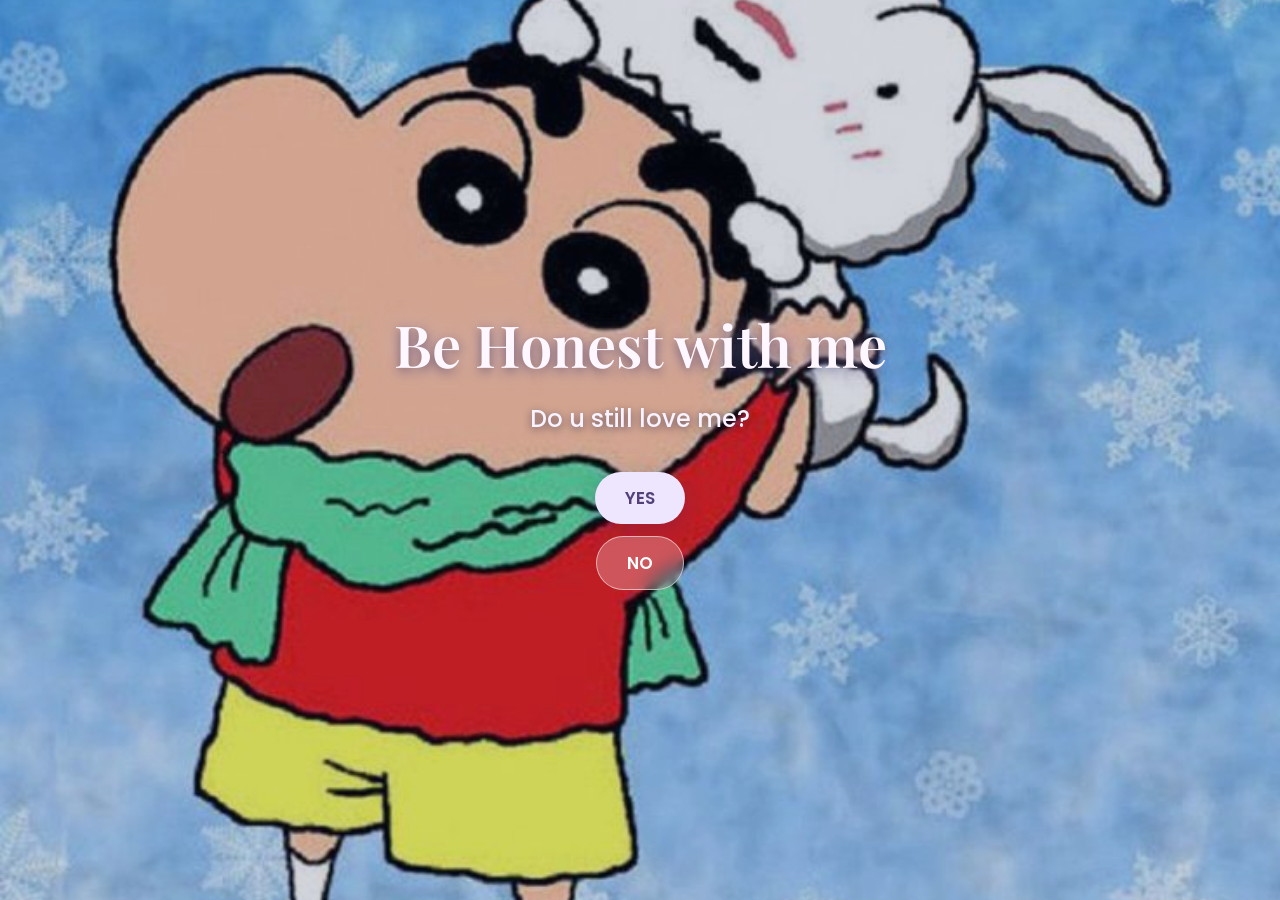
<file: index.html>
<!DOCTYPE html>
<html lang="en">
<head>
    <meta charset="UTF-8">
    <meta name="viewport" content="width=device-width, initial-scale=1.0">
    <title>LOVE YOU</title>
    <link rel="stylesheet" href="style.css">
</head>

<body>
    <h1> Be Honest with me</h1>
    <p> Do u still love me?</p>
    <a href="sibi.html" type="button">YES</a>
    <button id="noBtn">NO</button>
    <script src="script.js"></script>
    
</body>
</html>
</file>
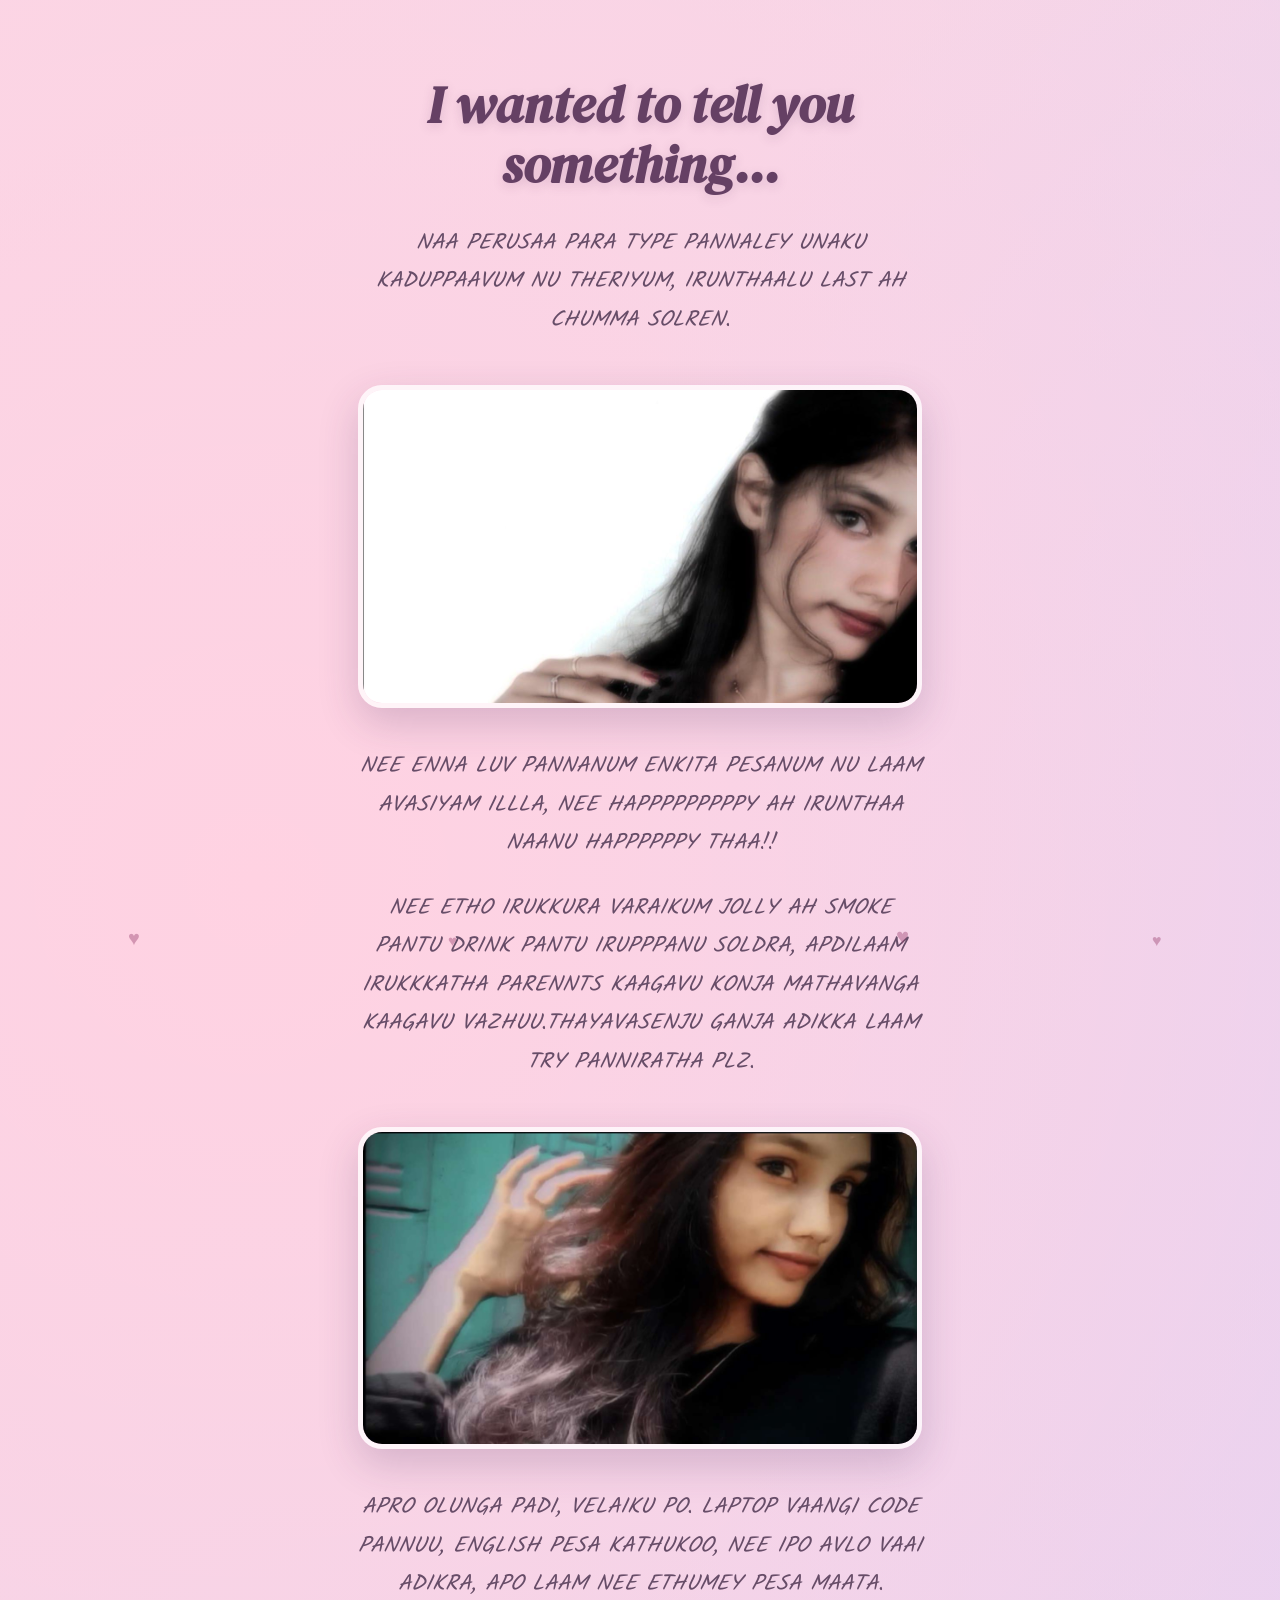
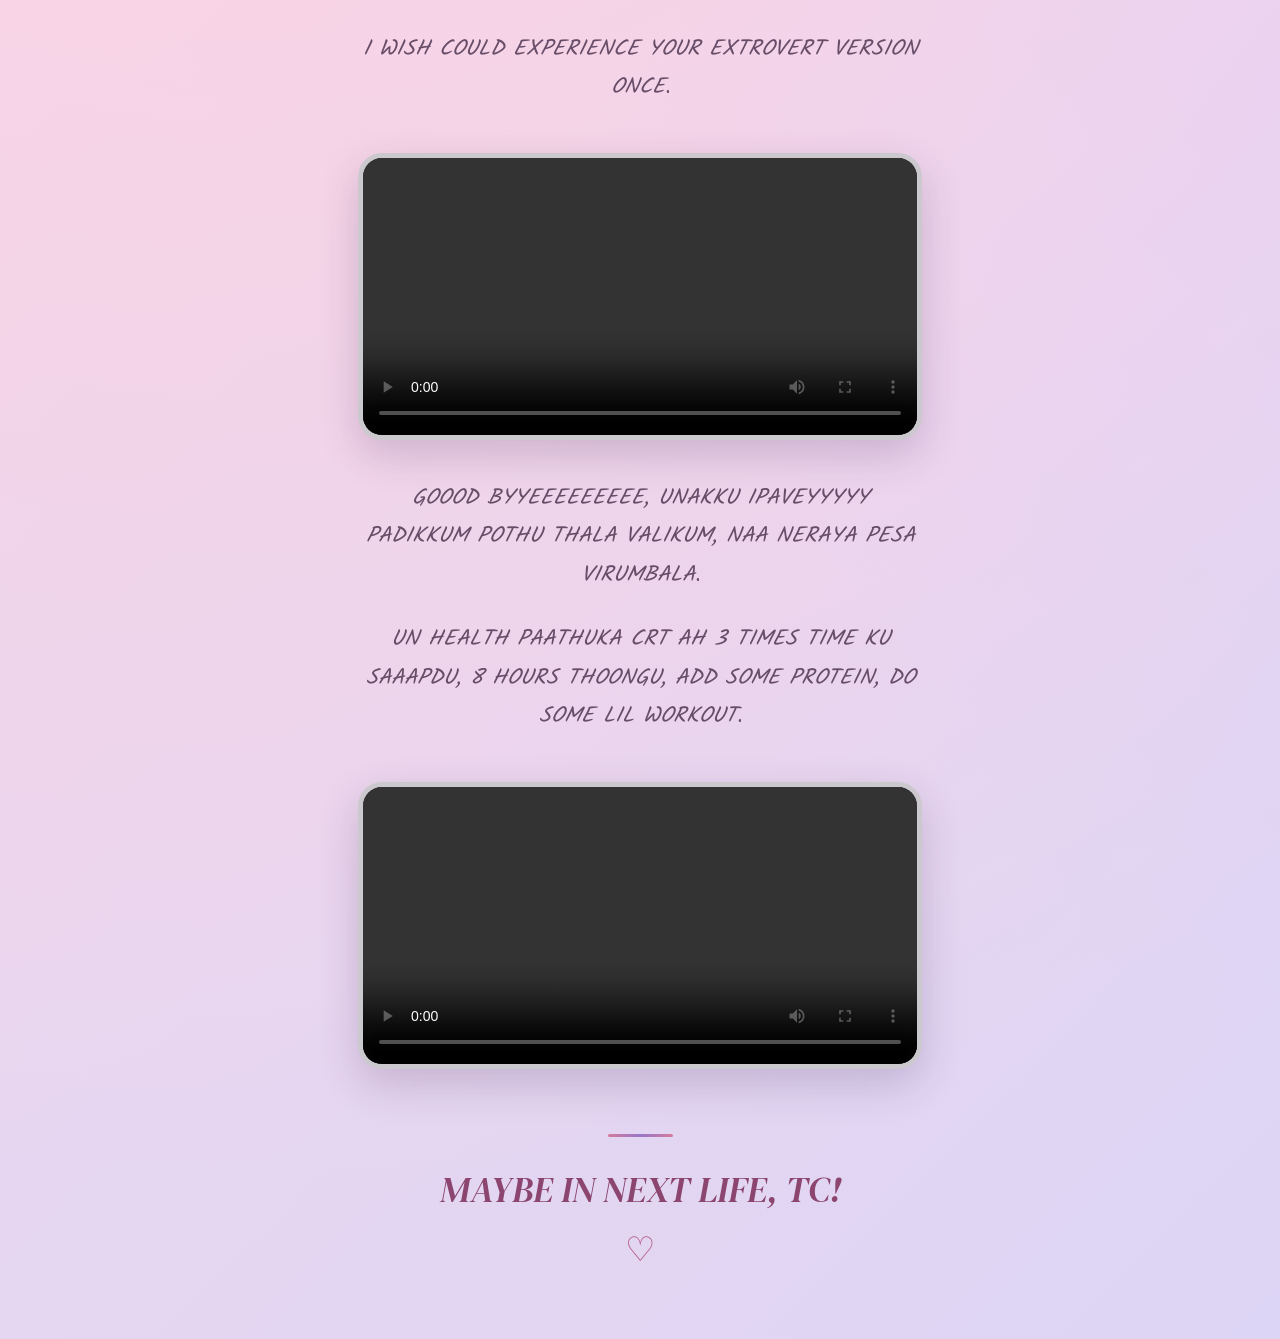
<file: eliz.html>
<!DOCTYPE html>
<html lang="en">

<head>
    <meta charset="UTF-8">
    <meta name="viewport" content="width=device-width, initial-scale=1.0">

    <title>For You ❤️</title>

    <link rel="stylesheet" href="elizl.css">
</head>

<body>

    <main class="page">

        <!-- INTRO -->
        <section class="text-section intro">
            <h1>I wanted to tell you something...</h1>

            <p>
                NAA PERUSAA PARA TYPE PANNALEY UNAKU KADUPPAAVUM NU THERIYUM,
                IRUNTHAALU LAST AH CHUMMA SOLREN.
            </p>
        </section>


        <!-- IMAGE 1 -->
        <section class="media-section">
            <img
                src="IMG_20250823_092033_464.jpg"
                alt="A memory"
            >
        </section>


        <!-- TEXT 2 -->
        <section class="text-section">

            <p>
                NEE ENNA LUV PANNANUM ENKITA PESANUM NU LAAM AVASIYAM ILLLA,
                NEE HAPPPPPPPPPY AH IRUNTHAA NAANU HAPPPPPPY THAA!!
            </p>

            <p>
                NEE ETHO IRUKKURA VARAIKUM JOLLY AH SMOKE PANTU DRINK PANTU
                IRUPPPANU SOLDRA, APDILAAM IRUKKKATHA PARENNTS KAAGAVU KONJA
                MATHAVANGA KAAGAVU VAZHUU.THAYAVASENJU GANJA ADIKKA LAAM TRY 
                PANNIRATHA PLZ.
            </p>

        </section>


        <!-- IMAGE 2 -->
        <section class="media-section">
            <img
                src="lyeee_vi-20250905-0001.jpg"
                alt="A memory"
            >
        </section>


        <!-- TEXT 3 -->
        <section class="text-section">

            <p>
                APRO OLUNGA PADI, VELAIKU PO.
                LAPTOP VAANGI CODE PANNUU, ENGLISH PESA KATHUKOO,
                NEE IPO AVLO VAAI ADIKRA, APO LAAM NEE ETHUMEY PESA MAATA.
            </p>

            <p>
                I WISH COULD EXPERIENCE YOUR EXTROVERT VERSION ONCE.
            </p>

        </section>


        <!-- VIDEO 1 -->
        <section class="media-section video-box">

            <video controls playsinline preload="metadata">
                <source
                    src="lyeee_vi-20250905-0001.mp4"
                    type="video/mp4"
                >
            </video>

        </section>


        <!-- TEXT 4 -->
        <section class="text-section">

            <p>
                GOOOD BYYEEEEEEEEE,
                UNAKKU IPAVEYYYYY PADIKKUM POTHU THALA VALIKUM,
                NAA NERAYA PESA VIRUMBALA.
            </p>

            <p>
                UN HEALTH PAATHUKA CRT AH 3 TIMES TIME KU SAAAPDU,
                8 HOURS THOONGU, ADD SOME PROTEIN,
                DO SOME LIL WORKOUT.
            </p>

        </section>


        <!-- VIDEO 2 -->
        <section class="media-section video-box">

            <video controls playsinline preload="metadata">
                <source
                    src="VID_232520606_094907_542.mp4"
                    type="video/mp4"
                >
            </video>

        </section>


        <!-- FINAL MESSAGE -->
        <section class="final-section">

            <div class="final-line"></div>

            <p>MAYBE IN NEXT LIFE, TC!</p>

            <span>♡</span>

        </section>

    </main>


    <!-- FLOATING HEARTS -->
    <div class="floating-heart heart-1">♥</div>
    <div class="floating-heart heart-2">♥</div>
    <div class="floating-heart heart-3">♥</div>
    <div class="floating-heart heart-4">♥</div>

</body>
</html>
</file>
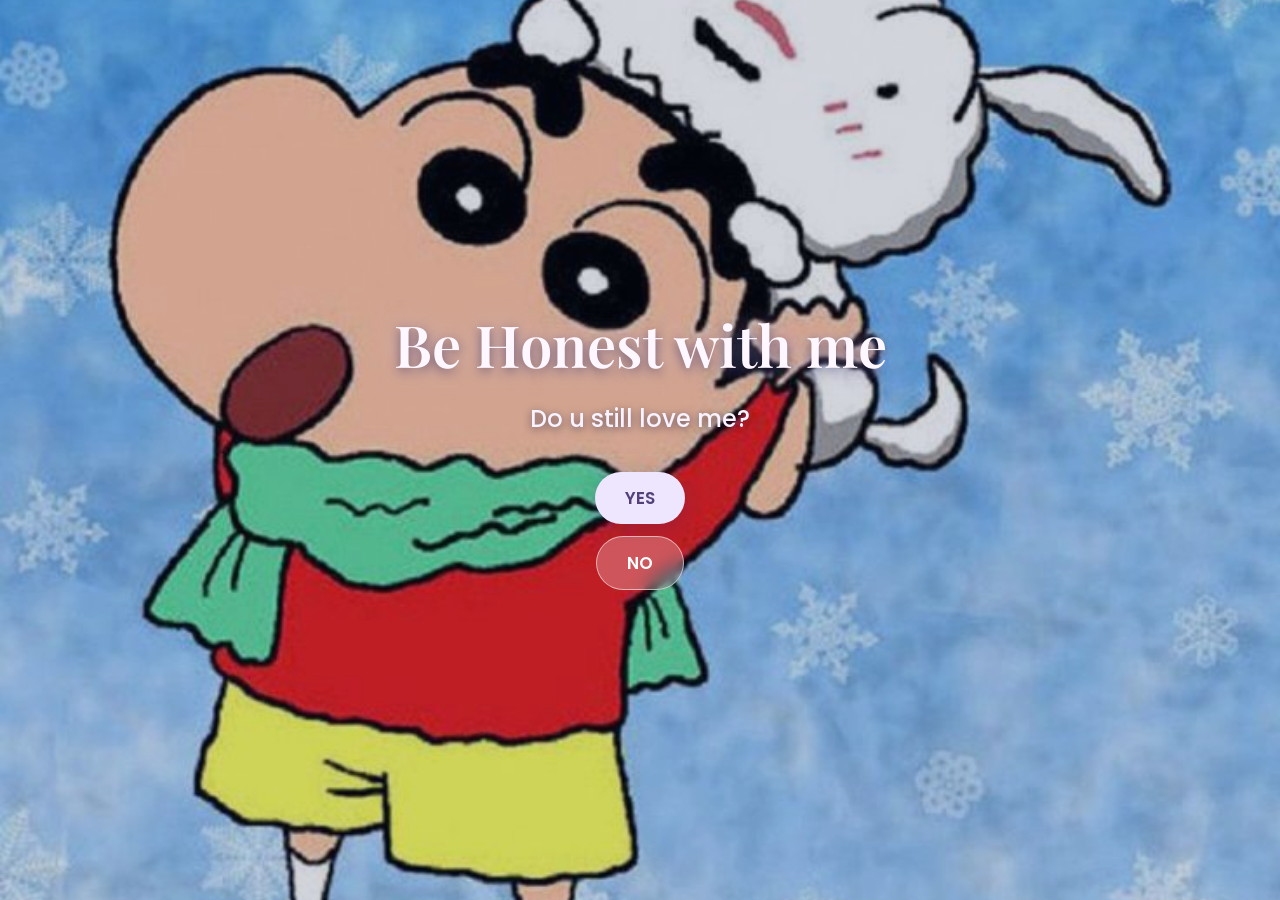
<file: elizha.html>
<!DOCTYPE html>
<html lang="en">
<head>
    <meta charset="UTF-8">
    <meta name="viewport" content="width=device-width, initial-scale=1.0">
    <title>LOVE YOU</title>
    <link rel="stylesheet" href="style.css">
</head>

<body>
    <h1> Be Honest with me</h1>
    <p> Do u still love me?</p>
    <a href="sibi.html" type="button">YES</a>
    <button id="noBtn">NO</button>
    <script src="script.js"></script>
    
</body>
</html>
</file>
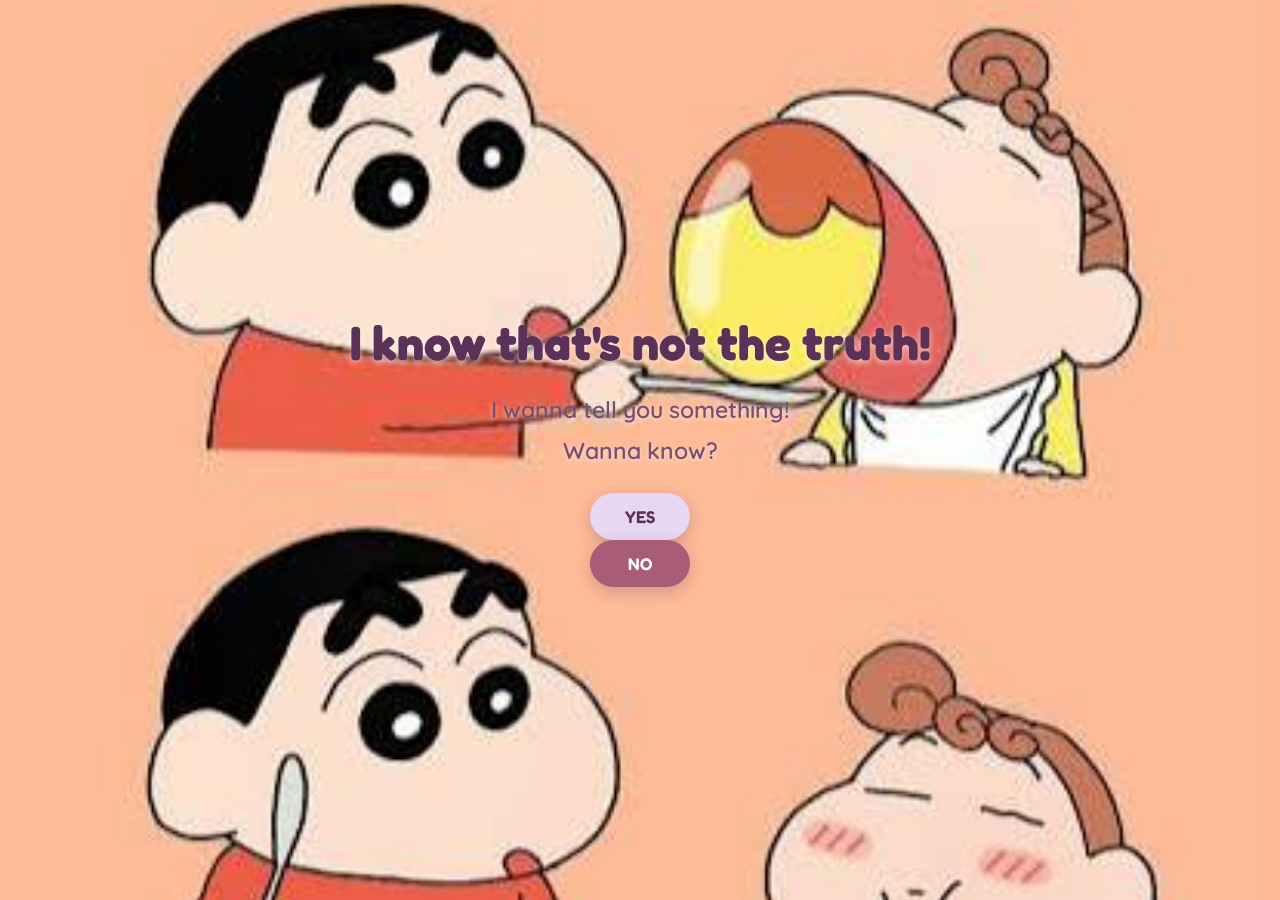
<file: sibi.html>
<!DOCTYPE html>
<html lang="en">
<head>
    <meta charset="UTF-8">
    <meta name="viewport" content="width=device-width, initial-scale=1.0">
    <title>LOVE</title>
    <link rel="stylesheet" href="eliz.css"
</head>

<body>
    <h1>I know that's not the truth!</h1>
    <p>I wanna tell you something!</p>
    <p>Wanna know?</p>
    <a href="eliz.html" type="button">YES</a>
    <button id="noBtn">NO</button>
    <script src="script.js"></script>
    
</body>
</html>
</file>
<file: style.css>
@import url('https://fonts.googleapis.com/css2?family=Playfair+Display:wght@500;600;700&family=Poppins:wght@400;500;600&display=swap');

* {
    box-sizing: border-box;
}

html,
body {
    margin: 0;
    width: 100%;
    min-height: 100%;
}

body {
    min-height: 100vh;
    background-image: url("back.jpg");
    background-size: cover;
    background-position: center;
    background-repeat: no-repeat;

    display: flex;
    flex-direction: column;
    align-items: center;
    justify-content: center;

    padding: 25px;
    text-align: center;
    font-family: 'Poppins', sans-serif;

    position: relative;
}

/* Soft overlay */
body::before {
    content: "";
    position: fixed;
    inset: 0;
    background: rgba(15, 25, 70, 0.18);
    z-index: -1;
}

/* Main heading */
h1 {
    margin: 0 0 18px;

    font-family: 'Playfair Display', serif;
    font-size: clamp(36px, 10vw, 58px);
    font-weight: 600;

    color: #fff7ff;

    text-shadow:
        0 3px 12px rgba(25, 20, 70, 0.55),
        0 0 25px rgba(220, 210, 255, 0.5);
}

/* Question */
p {
    margin: 0 0 30px;

    font-family: 'Poppins', sans-serif;
    font-size: clamp(18px, 5vw, 24px);
    font-weight: 500;

    color: #f8f3ff;

    text-shadow: 0 2px 8px rgba(20, 20, 60, 0.6);
}

/* Buttons */
a,
button {
    border: none;
    border-radius: 50px;

    padding: 13px 30px;
    margin: 6px;

    font-family: 'Poppins', sans-serif;
    font-size: 17px;
    font-weight: 600;

    cursor: pointer;
    text-decoration: none;

    transition: all 0.25s ease;
}

/* YES */
a {
    background: #eee5ff;
    color: #51407a;

    box-shadow:
        0 5px 20px rgba(50, 30, 100, 0.25);
}

/* NO */
button {
    background: rgba(255, 255, 255, 0.25);
    color: white;

    border: 1px solid rgba(255, 255, 255, 0.55);

    backdrop-filter: blur(8px);
}

/* Little interaction */
a:hover,
button:hover {
    transform: translateY(-3px) scale(1.04);
}
</file>
<file: elizl.css>
@import url('https://fonts.googleapis.com/css2?family=DM+Serif+Display:ital@0;1&family=Kalam:wght@400;700&display=swap');


/* ------------------------------
   BASIC RESET
------------------------------ */

* {
    box-sizing: border-box;
}

html {
    scroll-behavior: smooth;
}

body {
    margin: 0;
    min-height: 100vh;

    overflow-x: hidden;

    background:
        radial-gradient(
            circle at 10% 15%,
            #ffd2e2 0%,
            transparent 35%
        ),
        radial-gradient(
            circle at 90% 20%,
            #d8ceff 0%,
            transparent 35%
        ),
        radial-gradient(
            circle at 50% 90%,
            #ffe0c5 0%,
            transparent 40%
        ),
        linear-gradient(
            135deg,
            #f8d8e7,
            #ddd5f5,
            #f9ddcc
        );

    background-size: 200% 200%;

    animation: backgroundMove 14s ease infinite;
}


/* ------------------------------
   MAIN PAGE
------------------------------ */

.page {
    width: 100%;
    max-width: 600px;

    margin: auto;

    padding: 45px 18px 70px;
}


/* ------------------------------
   TEXT
------------------------------ */

.text-section {
    text-align: center;

    margin: 30px 0 45px;

    opacity: 0;

    animation: textAppear 1s ease forwards;
}


.text-section h1 {
    margin: 0 0 30px;

    font-family: "DM Serif Display", serif;
    font-style: italic;

    font-size: clamp(34px, 9vw, 52px);

    line-height: 1.15;

    color: #654064;

    text-shadow:
        0 3px 12px rgba(80, 40, 90, 0.15);
}


.text-section p {
    margin: 0 0 26px;

    font-family: "Kalam", cursive;
    font-style: italic;

    font-size: clamp(18px, 5vw, 22px);

    line-height: 1.75;

    color: #674d68;
}


/* ------------------------------
   MEDIA
------------------------------ */

.media-section {
    width: 100%;

    margin: 40px 0;

    opacity: 0;

    animation: mediaAppear 1.2s ease forwards;
}


/* ------------------------------
   IMAGES
------------------------------ */

.media-section img {
    display: block;

    width: 100%;
    height: auto;

    border-radius: 24px;

    border: 5px solid rgba(255, 255, 255, 0.75);

    box-shadow:
        0 15px 40px rgba(70, 40, 90, 0.20);

    transition:
        transform 0.4s ease,
        box-shadow 0.4s ease;
}


.media-section img:hover {
    transform: scale(1.02) rotate(0.4deg);

    box-shadow:
        0 20px 50px rgba(70, 40, 90, 0.28);
}


/* ------------------------------
   VIDEOS
------------------------------ */

.video-box video {
    display: block;

    width: 100%;
    height: auto;

    border-radius: 24px;

    background: #33273a;

    border: 5px solid rgba(255, 255, 255, 0.75);

    box-shadow:
        0 15px 40px rgba(70, 40, 90, 0.20);
}


/* ------------------------------
   FINAL MESSAGE
------------------------------ */

.final-section {
    margin-top: 65px;

    text-align: center;

    opacity: 0;

    animation: textAppear 1.5s ease forwards;
}


.final-line {
    width: 65px;
    height: 3px;

    margin: 0 auto 28px;

    border-radius: 20px;

    background: linear-gradient(
        90deg,
        #d47b9c,
        #9876c8,
        #d47b9c
    );
}


.final-section p {
    margin: 0;

    font-family: "DM Serif Display", serif;
    font-style: italic;

    font-size: clamp(26px, 7vw, 36px);

    color: #8b456f;
}


.final-section span {
    display: block;

    margin-top: 15px;

    font-size: 34px;

    color: #b55b87;

    animation: heartBeat 2s ease-in-out infinite;
}


/* ------------------------------
   FLOATING HEARTS
------------------------------ */

.floating-heart {
    position: fixed;

    bottom: -50px;

    pointer-events: none;

    font-size: 20px;

    color: rgba(160, 75, 120, 0.45);

    animation: floatHeart 9s linear infinite;
}


.heart-1 {
    left: 10%;
    animation-delay: 0s;
}

.heart-2 {
    left: 35%;
    animation-delay: 3s;
    font-size: 15px;
}

.heart-3 {
    left: 70%;
    animation-delay: 1.5s;
    font-size: 22px;
}

.heart-4 {
    left: 90%;
    animation-delay: 5s;
    font-size: 16px;
}


/* ------------------------------
   ANIMATIONS
------------------------------ */

@keyframes backgroundMove {

    0% {
        background-position: 0% 50%;
    }

    50% {
        background-position: 100% 50%;
    }

    100% {
        background-position: 0% 50%;
    }
}


@keyframes textAppear {

    from {
        opacity: 0;

        transform:
            translateY(35px);
    }

    to {
        opacity: 1;

        transform:
            translateY(0);
    }
}


@keyframes mediaAppear {

    from {
        opacity: 0;

        transform:
            translateY(35px)
            scale(0.96);
    }

    to {
        opacity: 1;

        transform:
            translateY(0)
            scale(1);
    }
}


@keyframes heartBeat {

    0%,
    100% {
        transform: scale(1);
    }

    50% {
        transform: scale(1.2);
    }
}


@keyframes floatHeart {

    0% {
        transform:
            translateY(0)
            rotate(0deg);

        opacity: 0;
    }

    15% {
        opacity: 0.45;
    }

    50% {
        transform:
            translateY(-50vh)
            rotate(15deg);
    }

    100% {
        transform:
            translateY(-110vh)
            rotate(-15deg);

        opacity: 0;
    }
}


/* ------------------------------
   MOBILE
------------------------------ */

@media (max-width: 500px) {

    .page {
        padding:
            35px 16px 60px;
    }


    .text-section {
        margin:
            25px 0 38px;
    }


    .text-section p {
        line-height: 1.65;
    }


    .media-section {
        margin:
            30px 0;
    }


    .media-section img,
    .video-box video {
        border-radius: 19px;

        border-width: 4px;
    }


    .final-section {
        margin-top: 50px;
    }
}
</file>
<file: eliz.css>
@import url('https://fonts.googleapis.com/css2?family=Fredoka:wght@500;600;700&family=Quicksand:wght@500;600&display=swap');

* {
    box-sizing: border-box;
}

html,
body {
    margin: 0;
    width: 100%;
    min-height: 100%;
}

body {
    min-height: 100vh;

    background-image: url("back2.jpg");
    background-size: cover;
    background-position: center;
    background-repeat: no-repeat;

    display: flex;
    flex-direction: column;
    align-items: center;
    justify-content: center;

    padding: 25px;

    text-align: center;
}

/* Heading */

h1 {
    margin: 0 0 18px;

    font-family: 'Fredoka', sans-serif;
    font-size: clamp(30px, 8vw, 48px);
    font-weight: 700;

    color: #5B3158;

    text-shadow:
        0 2px 6px rgba(255, 255, 255, 0.7);
}

/* Paragraphs */

p {
    margin: 6px 0;

    font-family: 'Quicksand', sans-serif;
    font-size: clamp(18px, 5vw, 23px);
    font-weight: 600;

    color: #7A4E70;

    text-shadow:
        0 2px 5px rgba(255, 255, 255, 0.6);
}

p:nth-of-type(2) {
    margin-bottom: 28px;
}

/* Buttons */

.buttons {
    display: flex;
    justify-content: center;
    align-items: center;
    gap: 10px;
}

a,
button {
    min-width: 100px;

    padding: 13px 28px;

    border-radius: 30px;
    border: none;

    font-family: 'Fredoka', sans-serif;
    font-size: 17px;
    font-weight: 600;

    text-decoration: none;

    cursor: pointer;

    transition: transform 0.2s ease;
}

/* YES button */

a {
    background: #E8D7F2;
    color: #5B3158;

    box-shadow:
        0 5px 15px rgba(91, 49, 88, 0.25);
}

/* NO button */

button {
    background: #A85C78;
    color: white;

    box-shadow:
        0 5px 15px rgba(91, 49, 88, 0.25);
}

/* Small interaction */

a:hover,
button:hover {
    transform: scale(1.06);
}

/* Mobile */

@media (max-width: 500px) {

    body {
        padding: 20px;
    }

    h1 {
        font-size: 34px;
        line-height: 1.15;
    }

    p {
        font-size: 19px;
    }

    a,
    button {
        min-width: 95px;
        padding: 12px 24px;
        font-size: 16px;
    }
}
</file>
